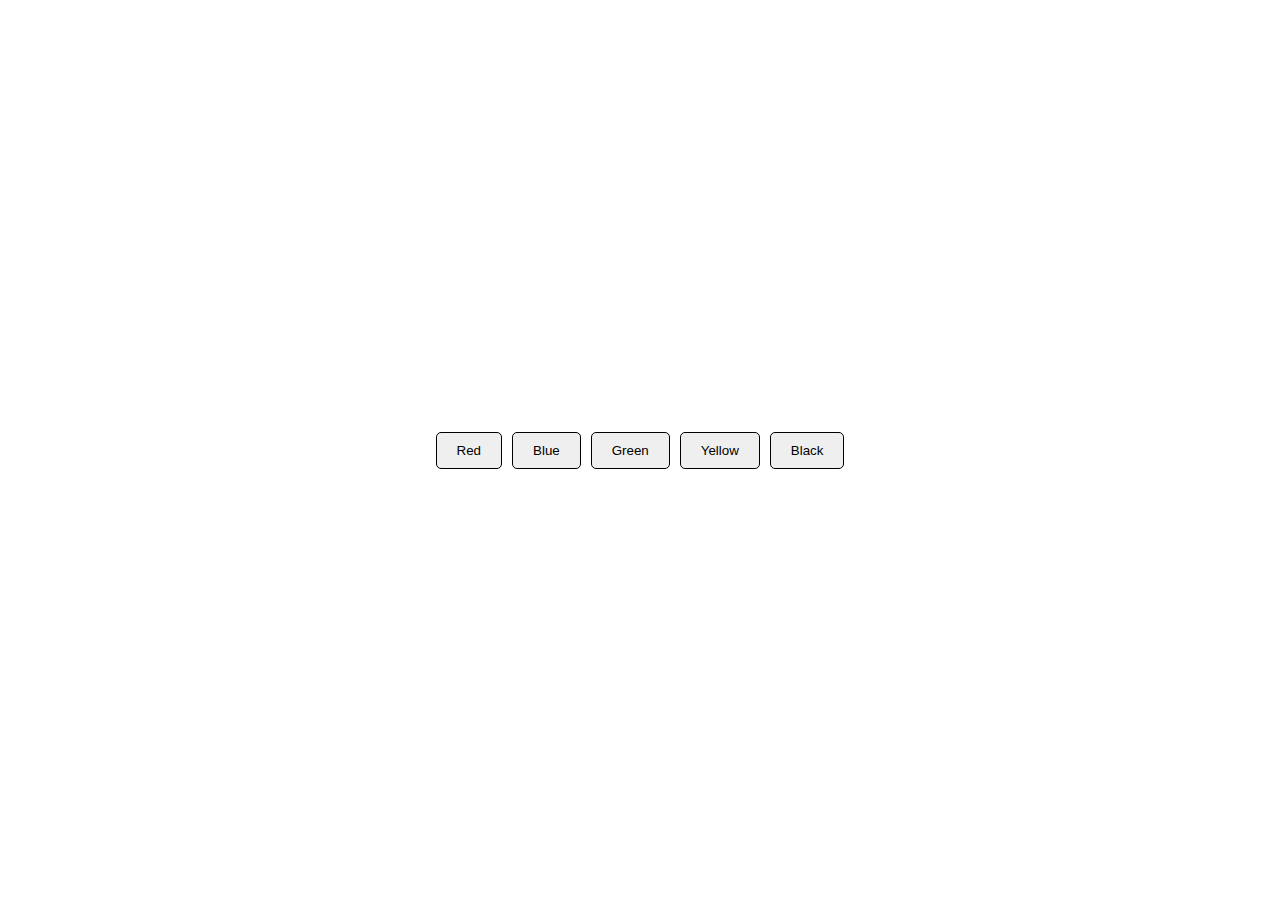
<file: T11/index.html>
<!DOCTYPE html>
<html lang="en">
<head>
    <meta charset="UTF-8">
    <meta name="viewport" content="width=device-width, initial-scale=1.0">
    <title>Document</title>
    <link rel="stylesheet" href="style.css">
</head>
<body>
    <button>Red</button>
    <button>Blue</button>
    <button>Green</button>
    <button>Yellow</button>
    <button>Black</button>
    <script src="script.js"></script>
</body>
</html>
</file>
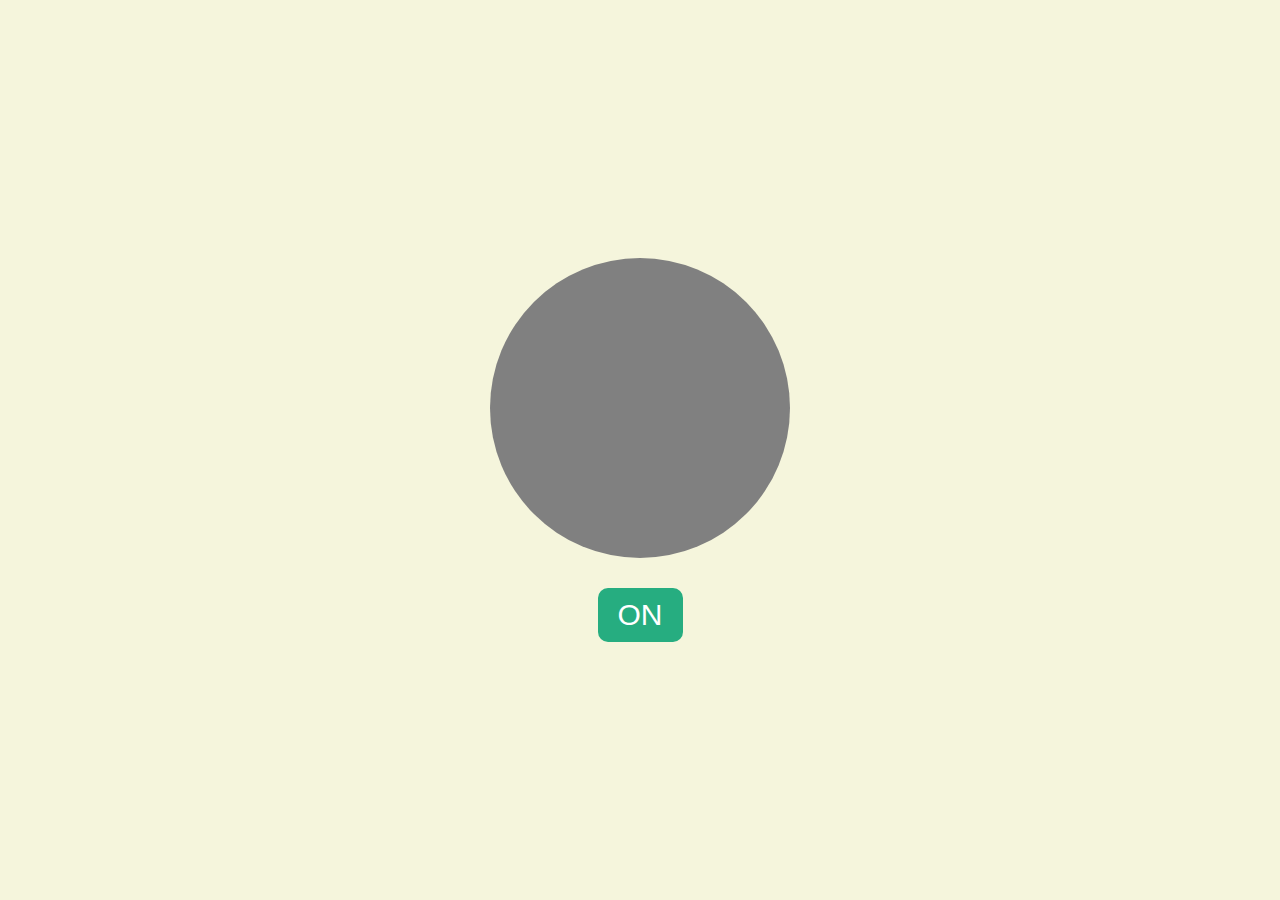
<file: T1_BulbSwitch/index.html>
<!DOCTYPE html>
<html lang="en">
<head>
    <meta charset="UTF-8">
    <meta name="viewport" content="width=device-width, initial-scale=1.0">
    <title>Document</title>
    <link rel="stylesheet" href="style.css">
</head>
<body>
    <div class="bulb">

    </div>
    <button>ON</button>
    <script src="script.js"></script>
</body>
</html>
</file>
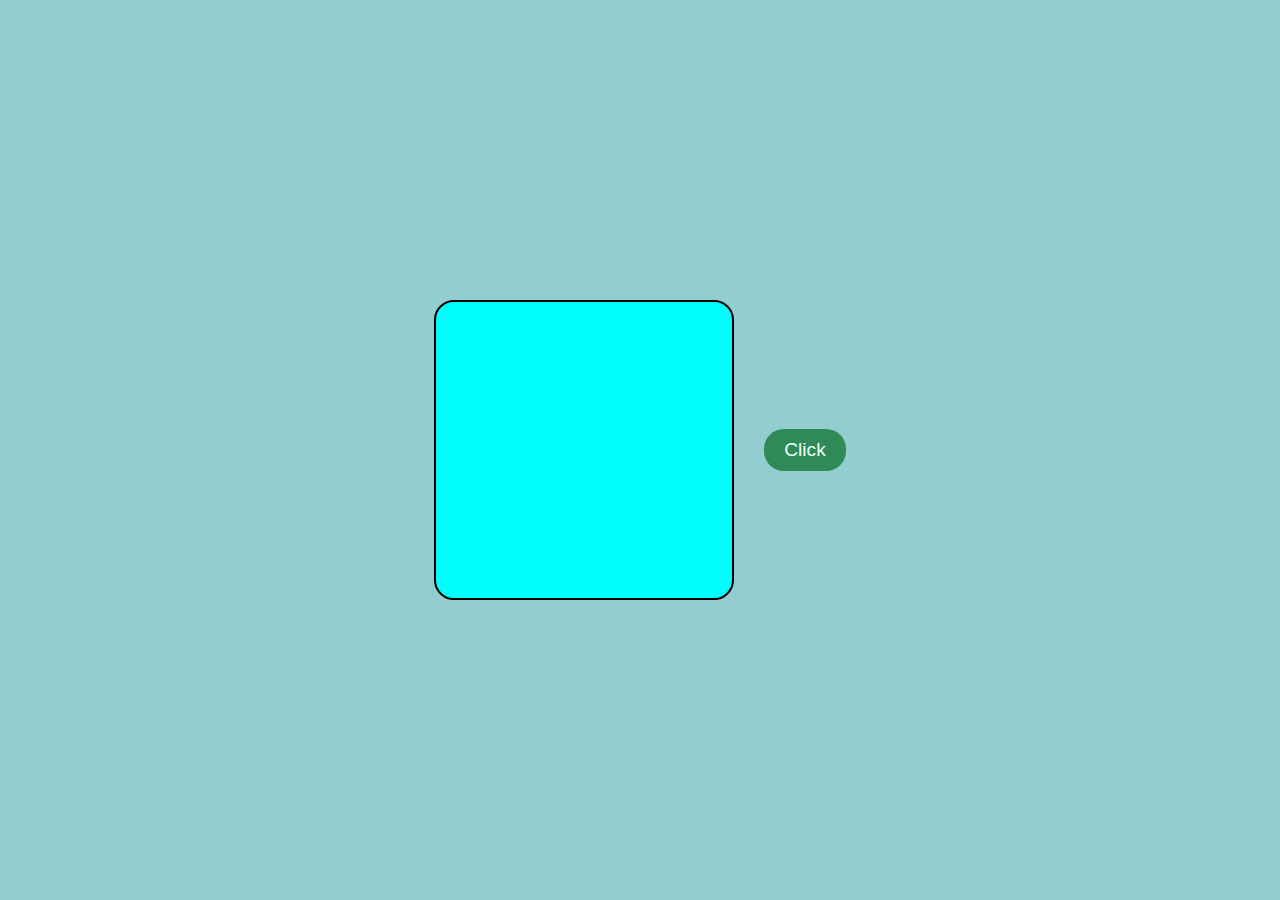
<file: T3_RandomColorGenerator/index.html>
<!DOCTYPE html>
<html lang="en">
<head>
    <meta charset="UTF-8">
    <meta name="viewport" content="width=device-width, initial-scale=1.0">
    <title>Document</title>
    <link rel="stylesheet" href="style.css">
</head>
<body>
    <div class="box"></div>
    <button>Click</button>
    <script src="script.js"></script>
</body>
</html>
</file>
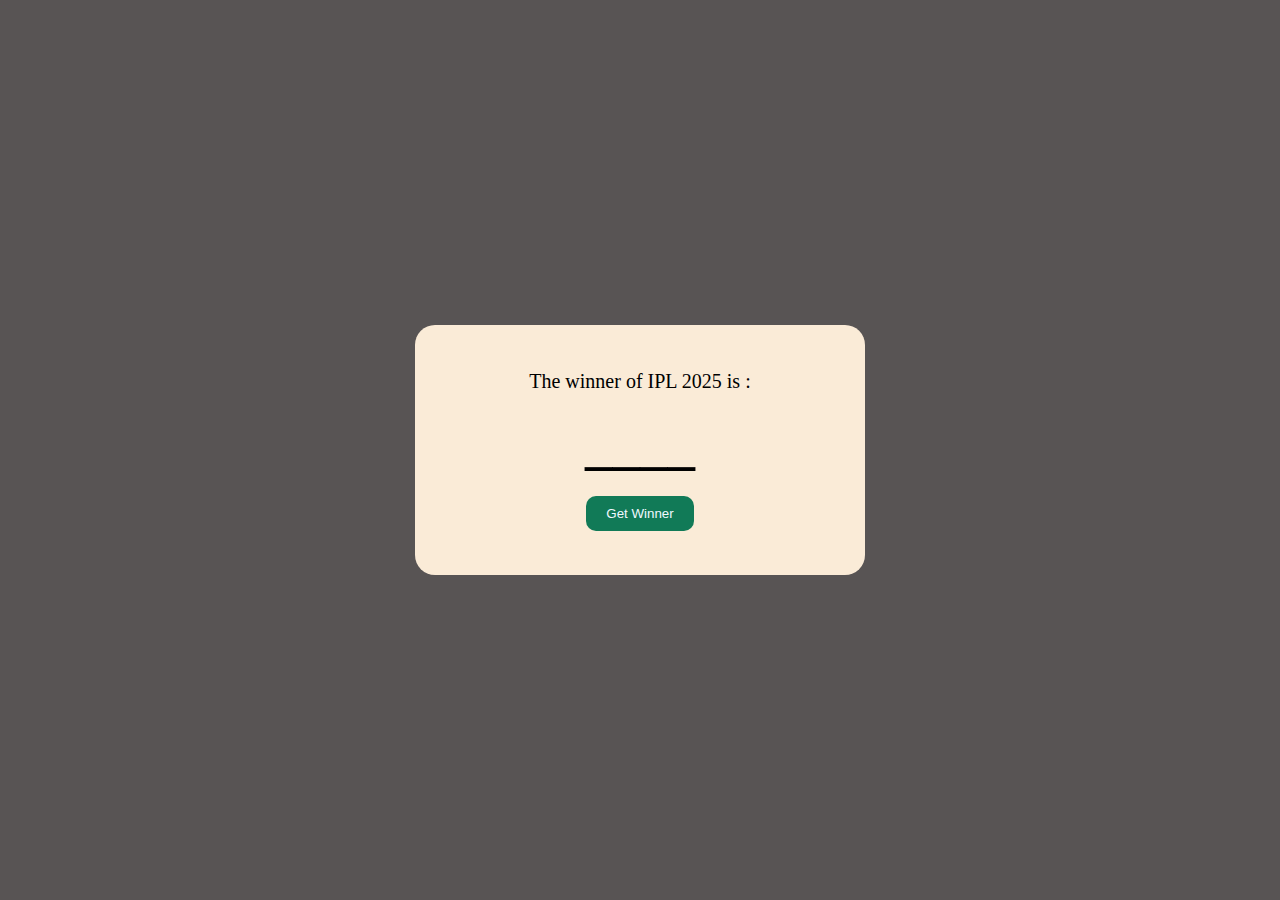
<file: T4_IPLwinner/index.html>
<!DOCTYPE html>
<html lang="en">
<head>
    <meta charset="UTF-8">
    <meta name="viewport" content="width=device-width, initial-scale=1.0">
    <title>Document</title>
    <link rel="stylesheet" href="style.css">
</head>
<body>
    <div class="card">
        <p>The winner of IPL 2025 is :</p>
        <h1>____</h1>
        <button>Get Winner</button>
    </div>
    <script src="script.js"></script>
</body>
</html>
</file>
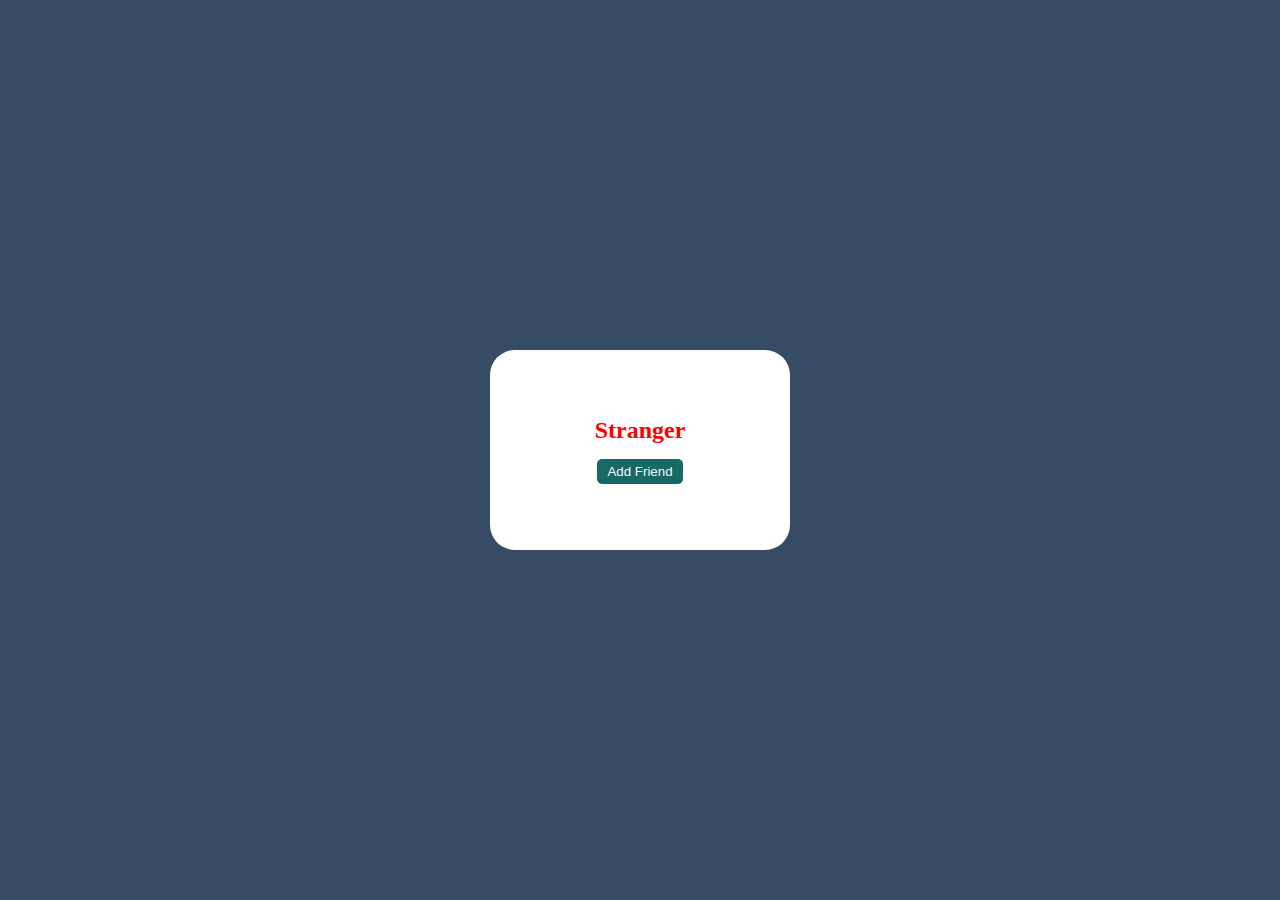
<file: T5_FriendRequest/index.html>
<!DOCTYPE html>
<html lang="en">
<head>
    <meta charset="UTF-8">
    <meta name="viewport" content="width=device-width, initial-scale=1.0">
    <title>Document</title>
    <link rel="stylesheet" href="style.css">
</head>
<body>
    <div class="card">
        <h2>Stranger</h2>
        <button>Add Friend</button>
    </div>
    <script src="script.js"></script>
</body>
</html>
</file>
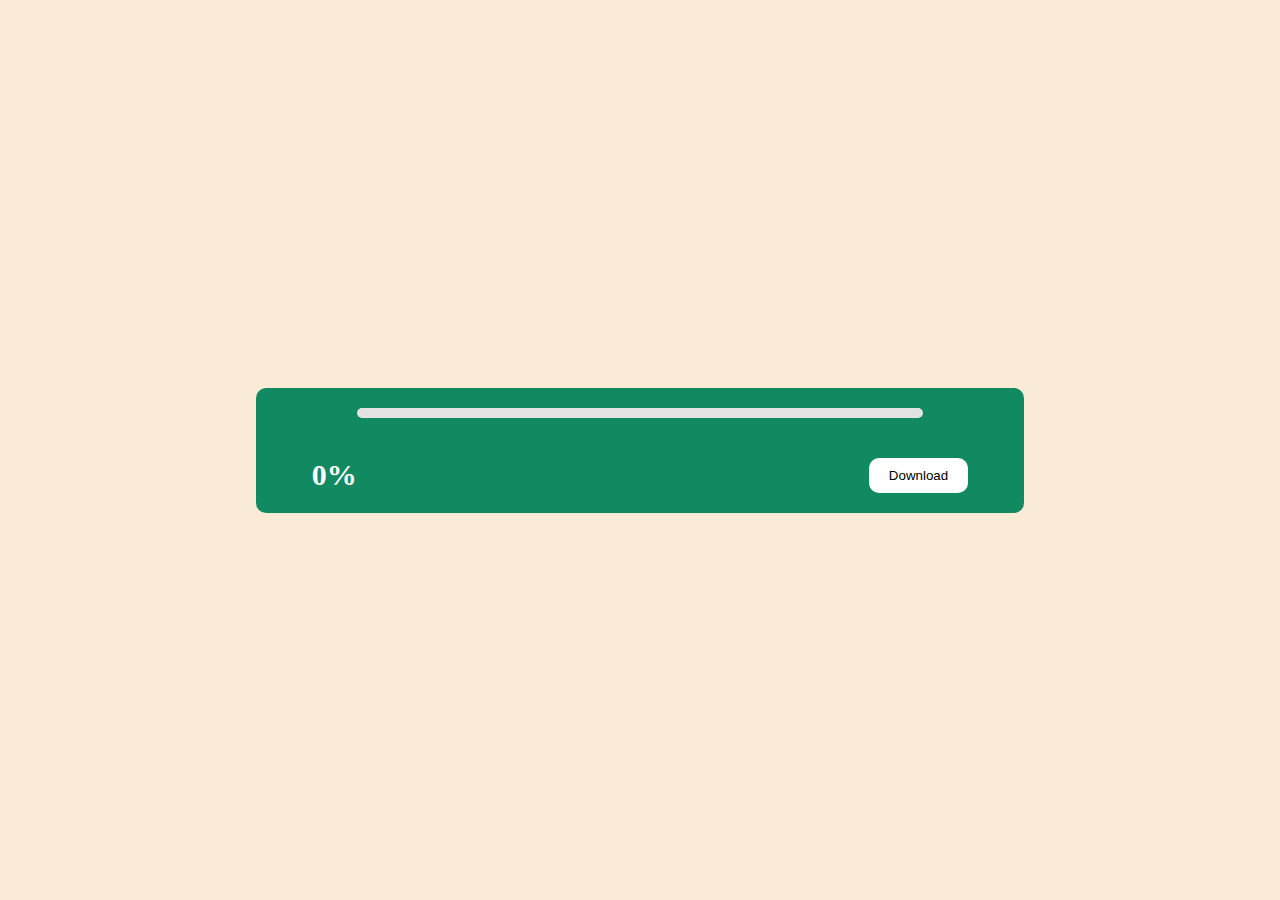
<file: T6_DownloadFeature/index.html>
<!DOCTYPE html>
<html lang="en">
<head>
    <meta charset="UTF-8">
    <meta name="viewport" content="width=device-width, initial-scale=1.0">
    <title>Document</title>
    <link rel="stylesheet" href="style.css">
</head>
<body>
    <div class="main">
        <div class="progress">
            <div class="growth"></div>
        </div>
        <div class="v2">
            <div class="percent">0%</div>
            <button>Download</button>
        </div>
    </div>

    <script src="script.js"></script>
</body>
</html>
</file>
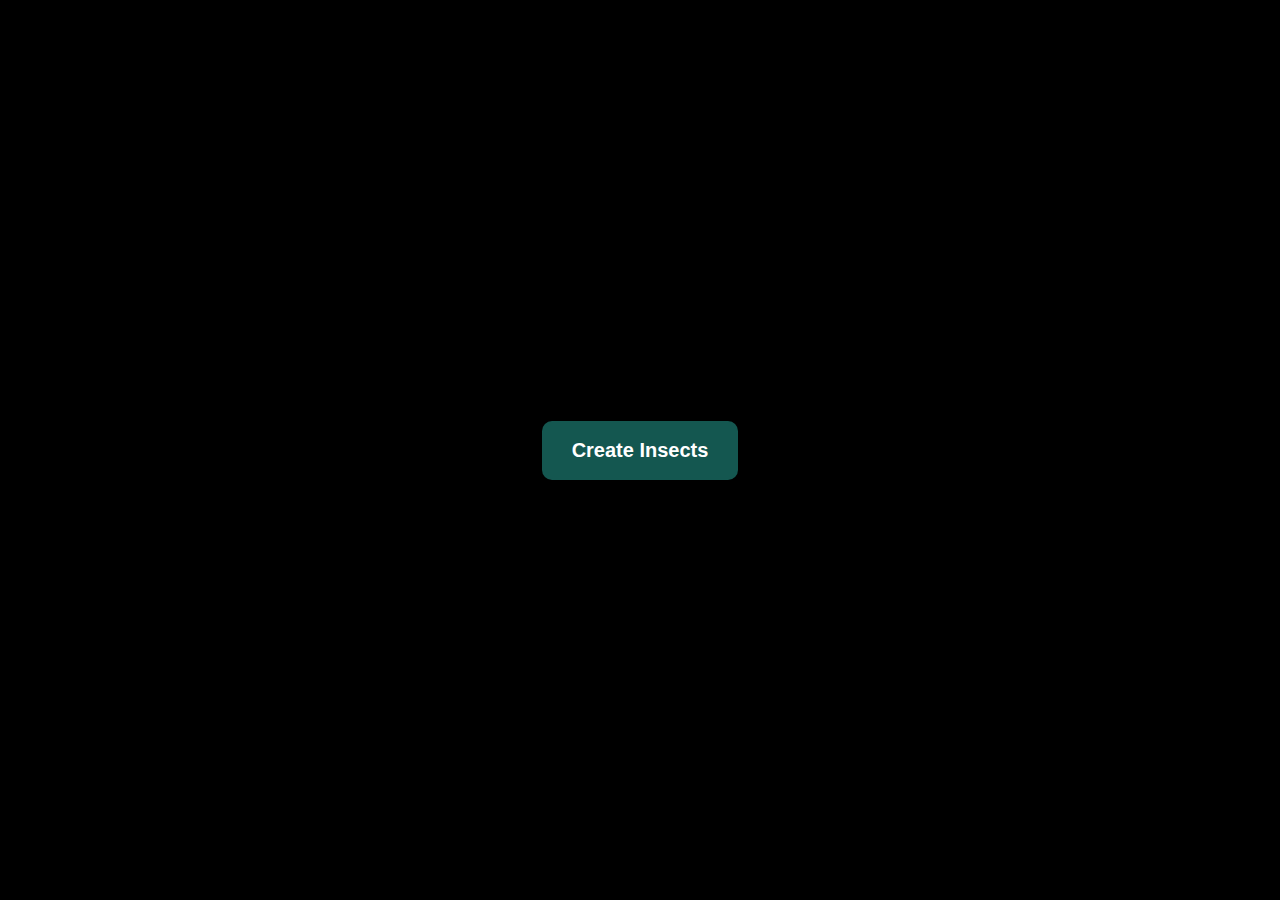
<file: T8_RandomInsects/index.html>
<!DOCTYPE html>
<html lang="en">
<head>
    <meta charset="UTF-8">
    <meta name="viewport" content="width=device-width, initial-scale=1.0">
    <title>Document</title>
    <link rel="stylesheet" href="style.css">
</head>
<body>
    <button>Create Insects</button>
    <script src="script.js"></script>
</body>
</html>
</file>
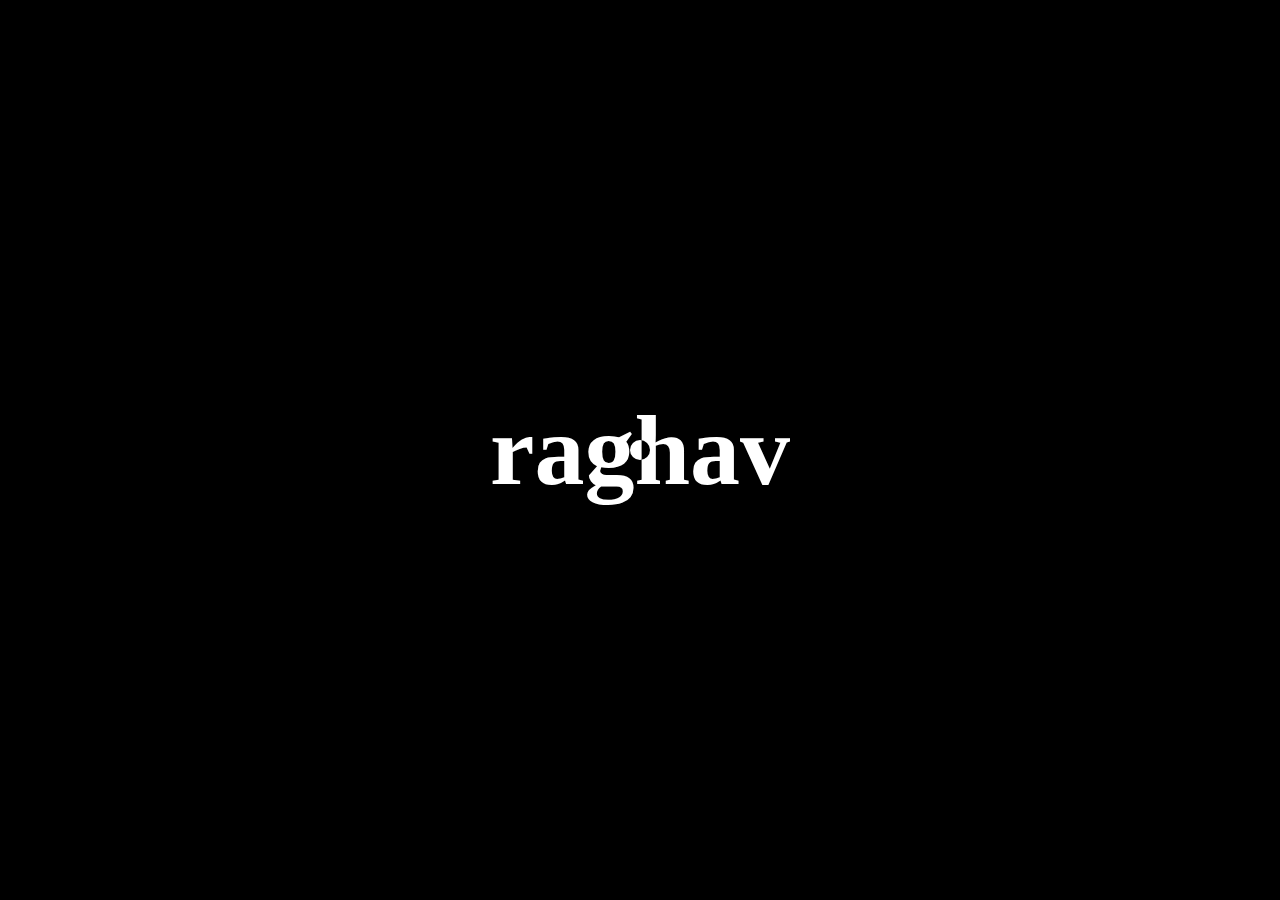
<file: T9_CustomCursor/index.html>
<!DOCTYPE html>
<html lang="en">
<head>
    <meta charset="UTF-8">
    <meta name="viewport" content="width=device-width, initial-scale=1.0">
    <title>Document</title>
    <link rel="stylesheet" href="style.css">
</head>
<body>
    <div id="cursor">

    </div>
    <h1>raghav</h1>
    
    <script src="script.js"></script>
</body>
</html>
</file>
<file: T11/style.css>
*{
    margin: 0;
    padding: 0;
    box-sizing: border-box;
}

html,body{
    width:100%;
    height:100%;
}

body{
    display: flex;
    justify-content: center;
    align-items: center;
    gap: 10px;
}

button{
    padding: 10px 20px;
    border: 1px solid black;
    border-radius: 5px;
}

button:active{
    scale: 0.95;
}
</file>
<file: T1_BulbSwitch/style.css>
*{
    margin: 0;
    padding: 0;
}

html,body{
    background-color: beige;
    width: 100%;
    height: 100%;
    box-sizing: border-box;
    display: flex;
    gap: 30px;
    flex-direction: column;
    justify-content: center;
    align-items: center;
}

.bulb{
    height: 300px;
    width: 300px;
    border-radius: 50%;
    background-color: gray;
}

button{
    font-size: 30px;
    padding: 10px 20px;
    border-radius: 10px;
    border: none;
    background-color: rgb(38, 173, 128);
    color: white;
    cursor: pointer;
}

button:active{
    scale: 0.95;
}
</file>
<file: T3_RandomColorGenerator/style.css>
* {
    box-sizing: border-box;
    margin: 0;
    padding: 0;
}
html,
body {
    width: 100%;
    height: 100%;
    display: flex;
    justify-content: center;
    align-items: center;
    gap: 30px;
    background-color: rgb(146, 205, 207);
}

.box {
    height: 300px;
    width: 300px;
    color: aliceblue;
    border: solid black 2px;
    border-radius: 20px;
    background-color: aqua;
    
}

button{
    padding: 10px 20px;
    font-size: larger;
    border-radius: 20px;
    border: none;
    background-color: seagreen;
    color: azure;
    cursor: pointer;
    
    
}

button:active{
    scale: 0.95;
}
</file>
<file: T4_IPLwinner/style.css>
*{
    margin: 0;
    padding: 0;
}

html, body{
    width: 100%;
    height: 100%;
    box-sizing: border-box;
    display: flex;
    background-color: rgb(88, 84, 84);
    justify-content: center;
    align-items: center;
}

.card{
    display: flex;
    border-radius: 20px ;
    flex-direction: column;
    justify-content: center;
    align-items: center;
    gap: 20px;
    height: 250px;
    width: 450px;
    background-color: antiquewhite;
}

p{
    font-size: 20px;
}

h1{
    font-size: 55px;
}

button{
    padding: 10px 20px;
    border: none;
    background-color: rgb(17, 122, 87);
    color: aliceblue;
    border-radius: 10px;
}
</file>
<file: T5_FriendRequest/style.css>
*{
    margin: 0;
    padding: 0;
    box-sizing: border-box;
}

html, body{
    height: 100%;
    width: 100%;
    background-color: rgb(54, 76, 100);
    display: flex;
    align-items: center;
    justify-content: center;
}

.card{
    display: flex;
    gap: 15px;
    flex-direction: column;
    justify-content: center;
    align-items: center;
    height: 200px;
    width: 300px;
    background-color: #fff;
    border-radius: 25px;
}

h2{
    color: red;
}

button{
    padding: 5px 10px;
    background-color: rgb(23, 105, 101);
    border: none;
    border-radius: 5px;
    color: rgb(240, 248, 255);
}

button:active{
    scale: 0.95;
}
</file>
<file: T6_DownloadFeature/style.css>
* {
    margin: 0;
    padding: 0;
    box-sizing: border-box;
}

html, body {
    display: flex;
    justify-content: center;
    align-items: center;
    width: 100%;
    height: 100%;
    background-color: antiquewhite;
}

.main {
    width: 60vw;
    border-radius: 10px;
    background-color: rgb(17, 137, 97);
    padding: 20px 30px;
    display: flex;
    justify-content: center;
    align-items: center;
    flex-direction: column;
}

.progress {
    width: 80%;
    height: 10px;
    border-radius: 10px;
    background-color: rgb(228, 227, 227);
}

.progress .growth {
    width: 0%;
    height: 100%;
    border-radius: 10px;
    background-color: rgb(31, 216, 31);
}

.v2 {
    margin-top: 40px;
    display: flex;
    justify-content: center;
    align-items: center;
    gap: 40vw;
}

.percent {
    font-size: 30px;
    font-weight: bold;
    color: white;
}

button {
    padding: 10px 20px;
    border-radius: 10px;
    background-color: white;
    border: none;
    cursor: pointer;
}
button:active {
    scale: 0.95;
}
</file>
<file: T8_RandomInsects/style.css>
*{
    margin: 0;
    padding: 0;
    box-sizing: border-box;
}

html,body{
    width: 100%;
    height: 100%;
}

body{
    background-color: #000;
    display: flex;
    align-items: center;
    justify-content: center;
}

button{
    padding: 18px 30px;
    background-color: rgb(20, 87, 80);
    color: #fff;
    border: none;
    border-radius: 10px;
    font-size: 20px;
    font-weight: 600;
    cursor: pointer;
    position: relative;
    z-index: 1;
}

button:active{
    scale: 0.95;
}
</file>
<file: T9_CustomCursor/style.css>
* {
    margin: 0;
    padding: 0;
    box-sizing: border-box;
}

html, body {
    width: 100%;
    height: 100%;
}

body {
    background-color: black;
    display: flex;
    justify-content: center;
    align-items: center;
    cursor: none;
}

#cursor {
    width: 20px;
    height: 20px;
    background-color: white;
    border-radius: 50%;
    position: absolute;
    
}

h1 {
    color: white;
    font-size: 100px;
    position: absolute;
    mix-blend-mode: difference;
}
</file>
